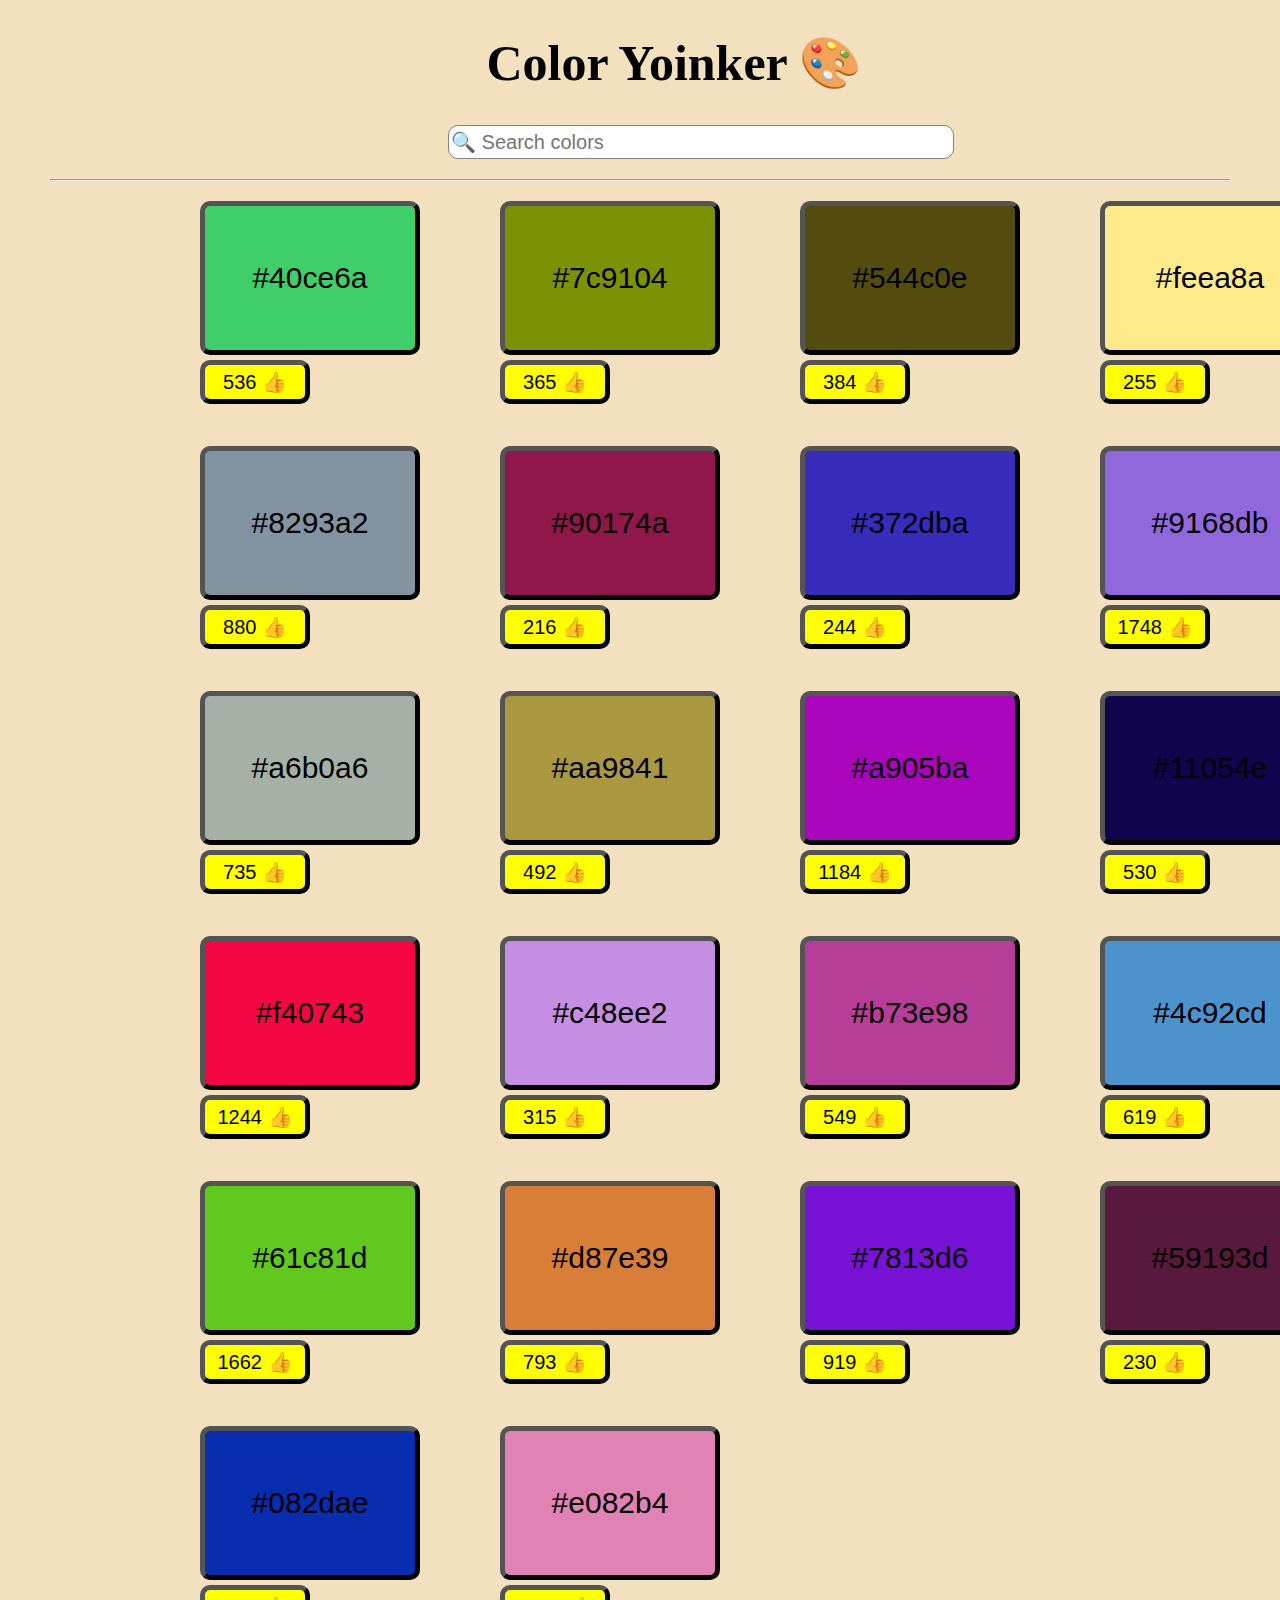
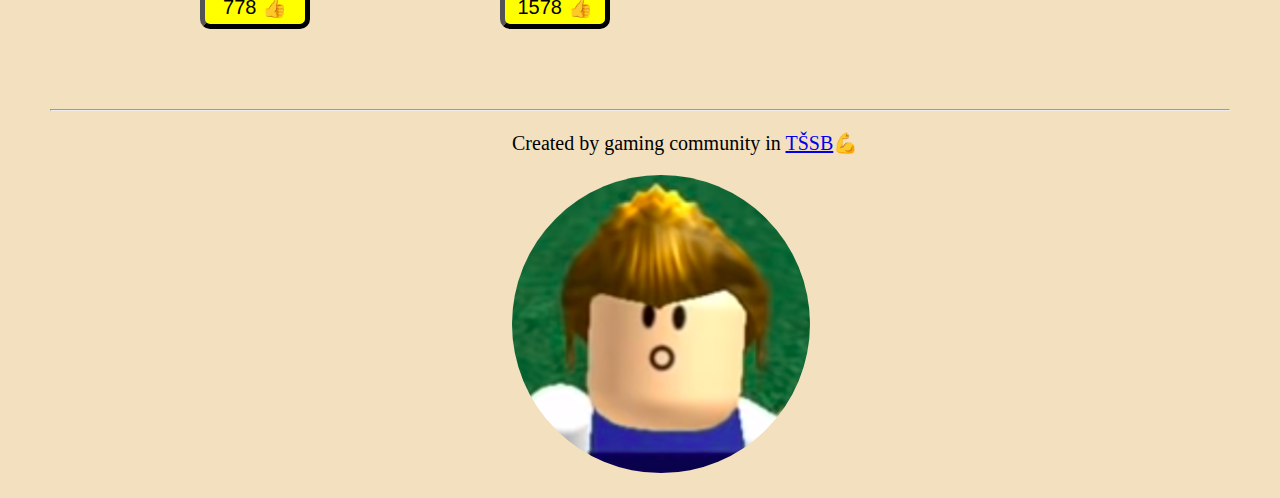
<file: index.html>
<!DOCTYPE html>
<html lang="en">
<head>
    <meta charset="UTF-8">
    <meta http-equiv="X-UA-Compatible" content="IE=edge">
    <meta name="viewport" content="width=device-width, initial-scale=1.0">
    <title>Color Yoinker</title>
    <link rel="stylesheet" href="styles.css">
    <link rel="icon" type="image/x-icon" href="images/favicon.png">

</head>
<body>

    <h1>Color Yoinker 🎨</h1>
    <input type="text" placeholder="🔍 Search colors" class="inp">
    
    <br>
    <hr>

    <div class="flex-container">
        <div class="color"> <button class="main" style="background-color: #40ce6a;"> #40ce6a</button> <button class="like">536 👍</button> </div>
        <div class="color"> <button class="main" style="background-color: #7c9104;"> #7c9104</button> <button class="like">365 👍</button> </div>
        <div class="color"> <button class="main" style="background-color: #544c0e;"> #544c0e</button> <button class="like">384 👍</button> </div>
        <div class="color"> <button class="main" style="background-color: #feea8a;"> #feea8a</button> <button class="like">255 👍</button> </div>
        <div class="color"> <button class="main" style="background-color: #8293a2;"> #8293a2</button> <button class="like">880 👍</button> </div>
        <div class="color"> <button class="main" style="background-color: #90174a;"> #90174a</button> <button class="like">216 👍</button> </div>
        <div class="color"> <button class="main" style="background-color: #372dba;"> #372dba</button> <button class="like">244 👍</button> </div>
        <div class="color"> <button class="main" style="background-color: #9168db;"> #9168db</button> <button class="like">1748 👍</button> </div>
        <div class="color"> <button class="main" style="background-color: #a6b0a6;"> #a6b0a6</button> <button class="like">735 👍</button> </div>
        <div class="color"> <button class="main" style="background-color: #aa9841;"> #aa9841</button> <button class="like">492 👍</button> </div>
        <div class="color"> <button class="main" style="background-color: #a905ba;"> #a905ba</button> <button class="like">1184 👍</button> </div>
        <div class="color"> <button class="main" style="background-color: #11054e;"> #11054e</button> <button class="like">530 👍</button> </div>
        <div class="color"> <button class="main" style="background-color: #f40743;"> #f40743</button> <button class="like">1244 👍</button> </div>
        <div class="color"> <button class="main" style="background-color: #c48ee2;"> #c48ee2</button> <button class="like">315 👍</button> </div>
        <div class="color"> <button class="main" style="background-color: #b73e98;"> #b73e98</button> <button class="like">549 👍</button> </div>
        <div class="color"> <button class="main" style="background-color: #4c92cd;"> #4c92cd</button> <button class="like">619 👍</button> </div>
        <div class="color"> <button class="main" style="background-color: #61c81d;"> #61c81d</button> <button class="like">1662 👍</button> </div>
        <div class="color"> <button class="main" style="background-color: #d87e39;"> #d87e39</button> <button class="like">793 👍</button> </div>
        <div class="color"> <button class="main" style="background-color: #7813d6;"> #7813d6</button> <button class="like">919 👍</button> </div>
        <div class="color"> <button class="main" style="background-color: #59193d;"> #59193d</button> <button class="like">230 👍</button> </div>
        <div class="color"> <button class="main" style="background-color: #082dae;"> #082dae</button> <button class="like">778 👍</button> </div>
        <div class="color"> <button class="main" style="background-color: #e082b4;"> #e082b4</button> <button class="like">1578 👍</button> </div>

    </div>

    <br>
    <hr>

    <p>Created by gaming community in <a href="https://tssb.hr/skolska-strucna-vijeca/#x-content-band-2" target="_blank">TŠSB</a>💪</p>
    <p><img src="images/avatar.png" class="avatar"></p>
    <script src="index.js"> </script>
</body>
</html>
</file>
<file: styles.css>
/* Elements */

body{
    margin: 0px;
    margin-top: 30px;
    background-color: #F3E0BE;
}

h1{
    position: relative;
    left: 38%;
    font-size: 50px;
}

hr{
    color: gray;
    margin: 20px 50px;
}

input{
    position: relative;
    left: 35%;
    border-radius: 10px;
    border: 1px solid gray;
    height: 30px;
    width: 500px;
    font-size: 20px;
}

button{
    border-color: black;
    border-width: 5px;
    width: 100%;
    height: 70%;
    border-radius: 10px;
    background-color: transparent;
    font-size: 30px;
    color: black;
}

button:hover{
    border-style: solid;
    border-color: white;
    color: white;
}

p{
    position: relative;
    left: 40%;
    font-size: 20px;
}

/* Classes */

.flex-container{
    position: relative;
    margin-left: 200px;
    margin-right: 200px;
    width: 95%;
    display: flex;
    flex-wrap: wrap;
}

.color{
    width: 220px;
    height: 220px;
    border-radius: 10px;
    margin-right: 80px;
    margin-bottom: 25px;
}

.avatar{
    border-radius: 150px;
}

.main{
    border-color: black;
    border-width: 5px;
    width: 100%;
    height: 70%;
    border-radius: 10px;
    background-color: transparent;
    font-size: 30px;
    color: black;
}

.like{
    margin-top: 5px;
    height: 20%;
    width: 50%;
    font-size: 20px;
    background-color: yellow;
}
</file>
